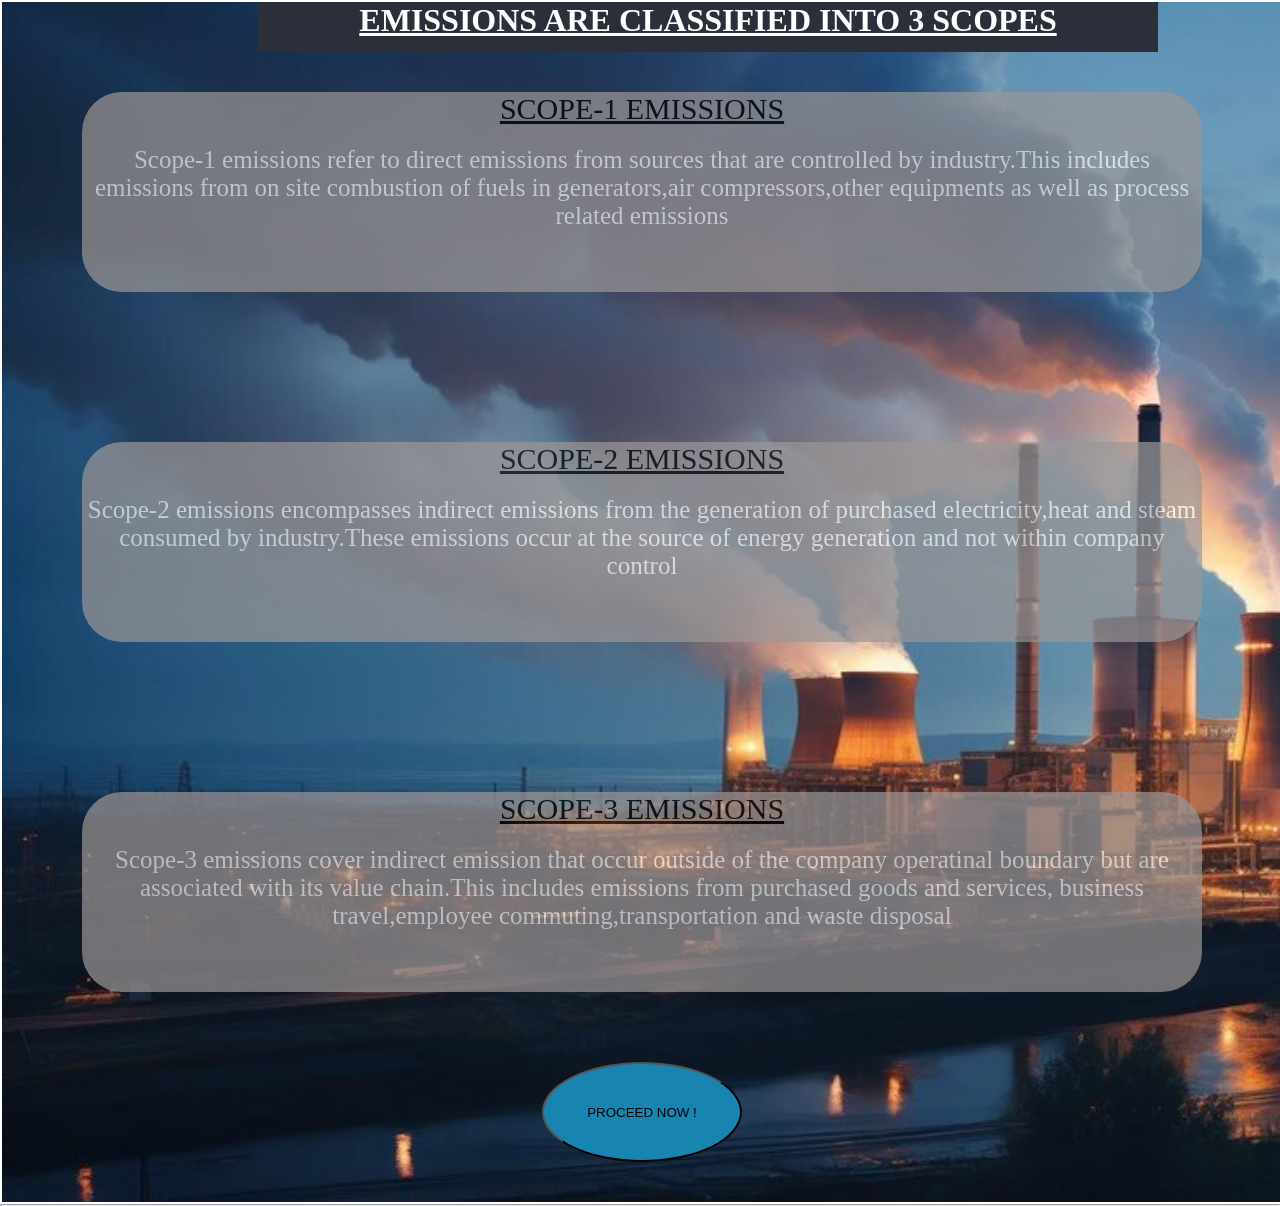
<file: index2.html>
<!DOCTYPE html>
<html lang="en">

<head>
    <meta charset="UTF-8">
    <meta name="viewport" content="width=device-width, initial-scale=1.0">
    <title>second page</title>
    <link rel="stylesheet" href="style2.css">
</head>

<body>

    <header>
        <!-- <div id="wrapper"> -->
            <div class="heading">
                <h1><u>EMISSIONS ARE CLASSIFIED INTO 3 SCOPES</u> </h1>
            </div>
            <div class="scope1">
                <p class="q1"><u> SCOPE-1 EMISSIONS</u></p>
                <p class="ans1">Scope-1 emissions refer to direct emissions from sources that are controlled by
                    industry.This includes emissions from on site combustion of fuels in generators,air compressors,other
                    equipments as well as process related emissions</p>
            </div>
            <div class="scope2">
                <p class="q2"><u>SCOPE-2 EMISSIONS</u></p>
                <p class="ans2">Scope-2 emissions encompasses indirect emissions from the generation of purchased
                    electricity,heat and steam consumed by industry.These emissions occur at the source of energy generation
                    and not within company control</p>
            </div>
            <div class="scope3">
                <p class="q3"><u>SCOPE-3 EMISSIONS</u></p>
                <p class="ans3">Scope-3 emissions cover indirect emission that occur outside of the company operatinal
                    boundary but are associated with its value chain.This includes emissions from purchased goods and
                    services, business travel,employee commuting,transportation and waste disposal</p>
            </div>
            <!-- <img  class="image" src="secondpage.jpg" width="100%" height="auto" alt="OOPS! PLEASE CHECK YOUR INTERNET CONNECTION ">
       -->
       <div class="outer">
        <div class="inner">
            <!-- <button>PROCEED NOW !</button>   BEFORE LINKING TO INDEX3 -->
            <!-- Link to index3.html with anchor tag -->
            <a href="index3.html"><button>PROCEED NOW !</button></a>
        </div>
       </div>
        <!-- </div> -->
       
    </header>
    <hr>
    <script src="myscript.js"></script>

</body>

</html>
</file>
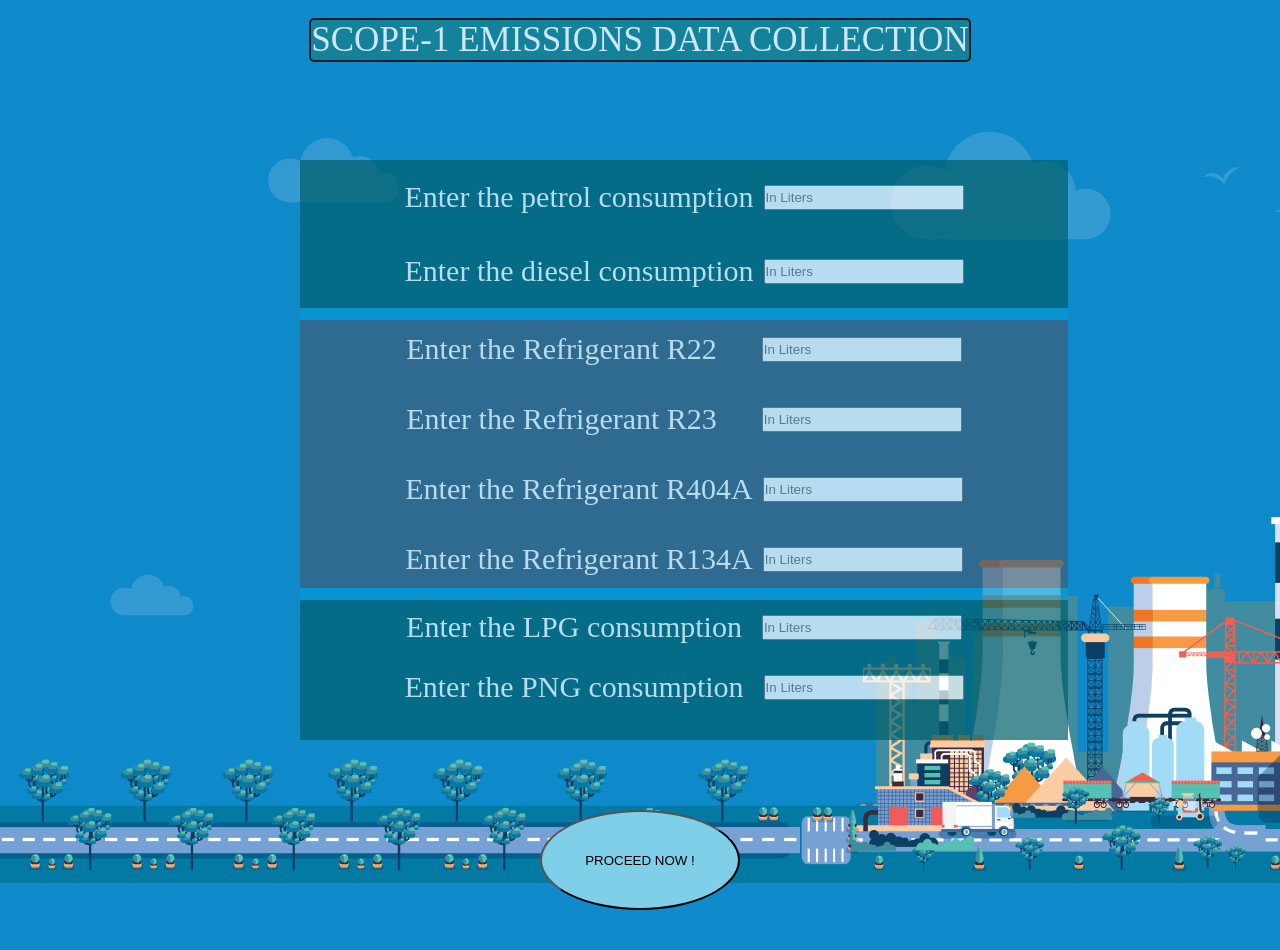
<file: index3.html>
<!DOCTYPE html>
<html lang="en">
<head>
    <meta charset="UTF-8">
    <meta name="viewport" content="width=device-width, initial-scale=1.0">
    <title>SCOPE1 EMISSION CALCULATIONS</title>
    <link rel="stylesheet" href="style3.css">
</head>
<body>
    <div class="heading">
        <div class="head"><p>SCOPE-1 EMISSIONS DATA COLLECTION</p></div>
    </div>
    <div class="outer">
        <form action="" method="get" class="form-example">
        <div class="fuels">
            <div class="form-example-1">
                <label for="name">Enter the petrol consumption   </label>
            
                <input type="text" name="name" id="petrol"  placeholder="In Liters" required />
            </div>
            <div class="form-example-2">
                <label for="name">Enter the diesel consumption   </label>
                <input type="text" name="name" id="diesel" placeholder="In Liters" required />
            </div>
        </div>
        <div class="refrigrants">
            <div class="refrigant-1">
                <label for="name">Enter the Refrigerant R22 </label>
                <input type="text" name="name" id="R1" placeholder="In Liters" required />
            </div>

            <div class="refrigant-2">
                <label for="name">Enter the Refrigerant R23   </label>
                <input type="text" name="name" id="R2" placeholder="In Liters" required />
            </div>
            <div class="refrigant-3">
                <label for="name">Enter the Refrigerant R404A  </label>
                <input type="text" name="name" id="R3" placeholder="In Liters" required />
            </div>
            <div class="refrigant-4">
                <label for="name">Enter the Refrigerant R134A  </label>
                <input type="text" name="name" id="R4" placeholder="In Liters" required />
            </div>
            
            </div>
        <div class="lpg">
            <div class="lpgdata">
                <label for="name">Enter the LPG consumption  </label>
                <input type="text" name="name" id="lpg" placeholder="In Liters" required />
            </div>
            

        </div>
        <div class="png">
            <div class="pngdata">
                <label for="name">Enter the PNG consumption  </label>
                <input type="text" name="name" id="png" placeholder="In Liters" required />
            </div>
        </div>
    </form>
    </div>
    <div class="outer1">
        <div class="inner1">
            <!-- <button>PROCEED NOW !</button> -->
            <!-- Link to index3.html with anchor tag -->
            <!-- <a href="index4.html"><button>PROCEED NOW !</button></a> -->
            <button onclick="saveToLocalstorage1('index4.html')">PROCEED NOW !</button>
            <!-- <a href="index6.html?petrol=10&diesel=20"><button>PROCEED NOW !</button></a> -->
              <!--in above line forcefully fetching data at index 6-->
        </div>
       </div>
       
    <script src="myscript.js"></script>
   

</body>
</html>
</file>
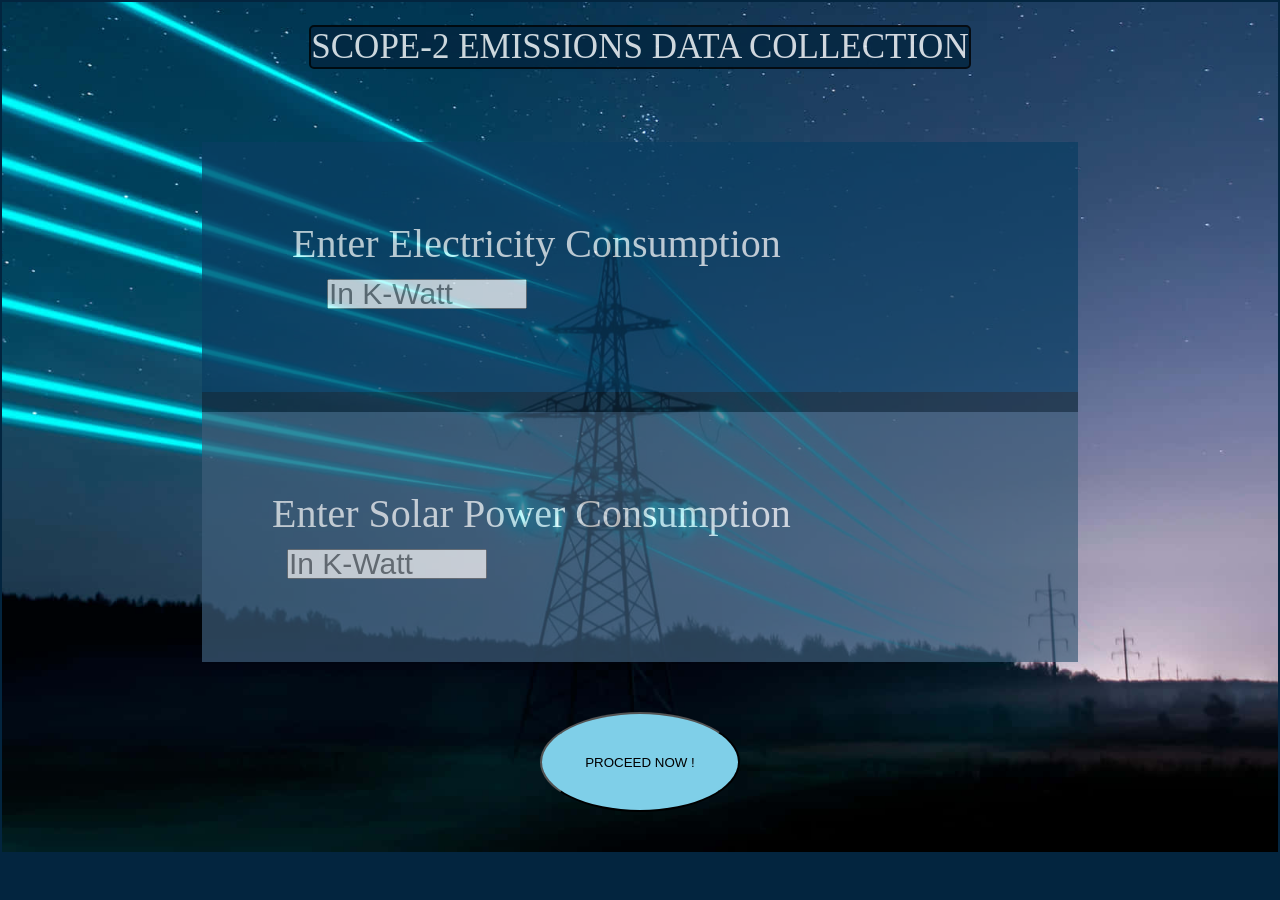
<file: index4.html>
<!DOCTYPE html>
<html lang="en">
<head>
    <meta charset="UTF-8">
    <meta name="viewport" content="width=device-width, initial-scale=1.0">
    <title>SCOPE1 EMISSIONS CALCULATIONS</title>
    <link rel="stylesheet" href="style4.css">
</head>
<body>
    <div class="main">
    <div class="heading">
        <div class="head"><p>SCOPE-2 EMISSIONS DATA COLLECTION</p></div>
    </div>
   
    <div class="outer">
        <form action="" method="get" class="form-example">
        <div class="electricity">
            <div class="electric">
                <label for="name">Enter Electricity Consumption </label>
                <input type="text" name="name" id="electricity" placeholder="In K-Watt"required />
            </div>
           
        </div>
        <div class="solarpower">
            <div class="solar">
                <label for="name">Enter Solar Power Consumption </label>
                <input type="text" name="name" id="solar" placeholder="In K-Watt"required />
            </div>

        
        </div>
    </form>
</div>
    
    <div class="outer1">
        <div class="inner1">
            <!-- <button>PROCEED NOW !</button> -->
            <!-- Link to index3.html with anchor tag -->
            <!-- <a href="index5.html"><button>PROCEED NOW !</button></a> -->
            <button onclick="saveToLocalstorage2('index5.html')">PROCEED NOW !</button>
        </div>
       </div>
    </div>
    
    <script src="myscript.js"></script>
    
</body>
</html>
</file>
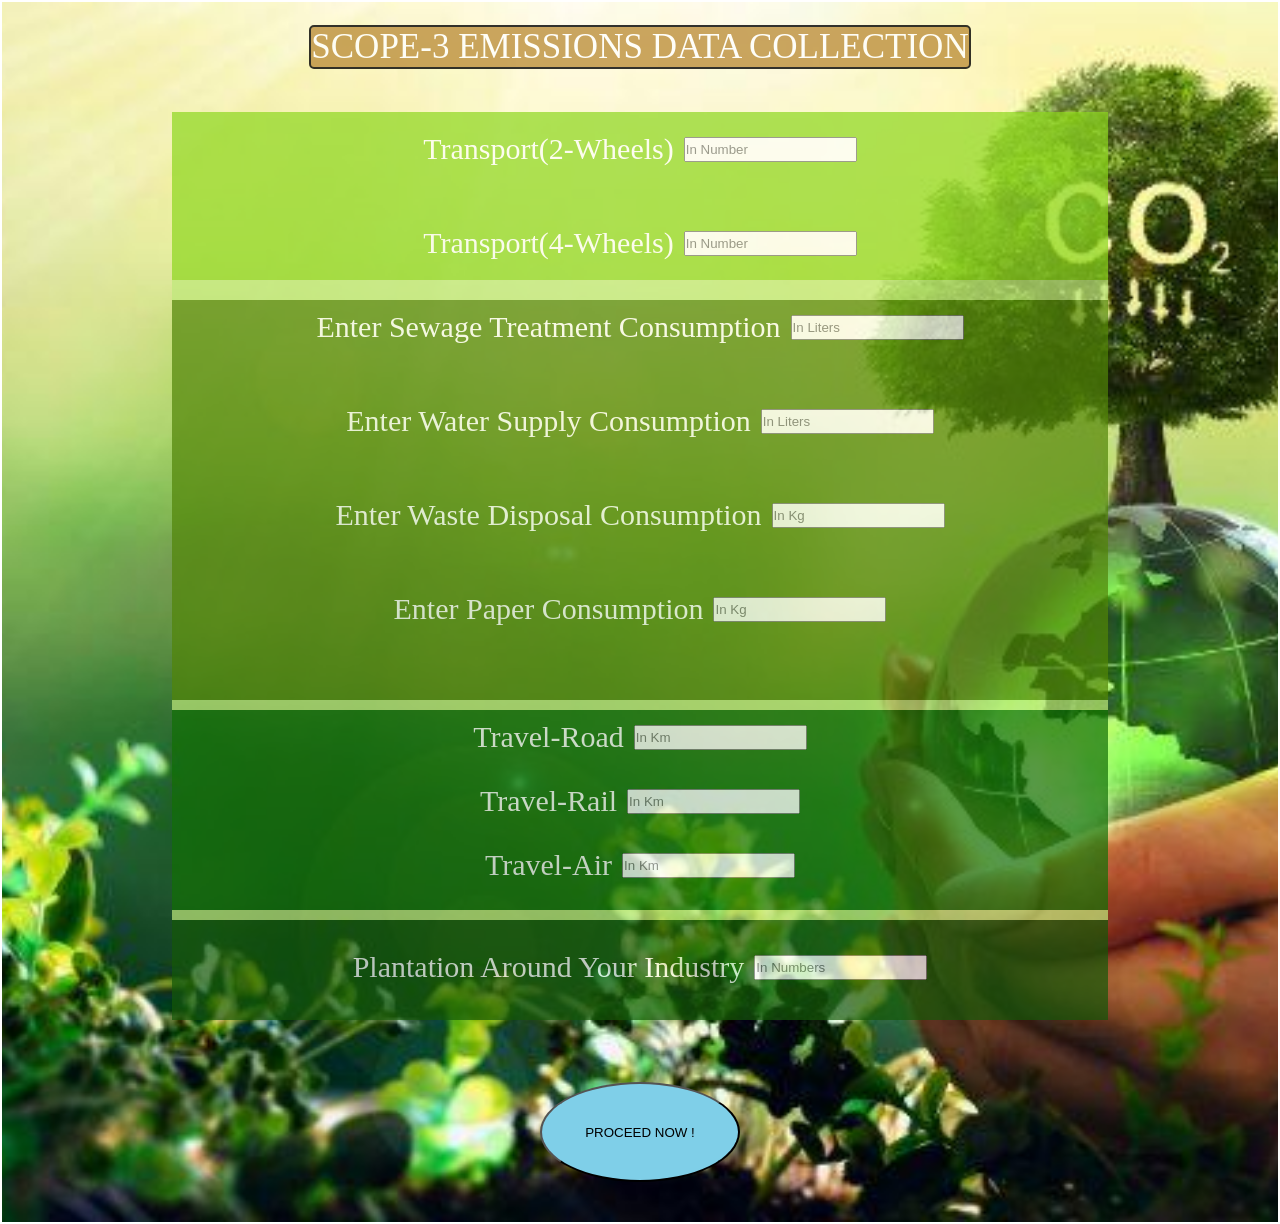
<file: index5.html>
<!DOCTYPE html>
<html lang="en">
<head>
    <meta charset="UTF-8">
    <meta name="viewport" content="width=device-width, initial-scale=1.0">
    <title>SCOPE-3 EMISSIONS</title>
    <link rel="stylesheet" href="style5.css">
</head>
<body>
    
    <div class="main">
    <div class="heading">

        <div class="head"><p>SCOPE-3 EMISSIONS DATA COLLECTION</p></div>
    </div>
    
    <div class="outer">
        <form action="" method="get" class="form-example">
        <div class="transport">
            <div class="wheels2">
                <label for="name">Transport(2-Wheels) </label>
                <input type="text" name="name" id="two-Wheels" placeholder="In Number"required />
            </div>
            <div class="wheels4">
                <label for="name">Transport(4-Wheels) </label>
                <input type="text" name="name" id="four-wheels" placeholder="In Number" required />
            </div>
        </div>
        <div class="waste">
            <div class="sewage">
                <label for="name">Enter Sewage Treatment Consumption </label>
                <input type="text" name="name" id="sewage" placeholder="In Liters" required />
            </div>

            <div class="water">
                <label for="name">Enter Water Supply Consumption </label>
                <input type="text" name="name" id="water" placeholder="In Liters" required />
            </div>
            <div class="disposal">
                <label for="name">Enter Waste Disposal Consumption </label>
                <input type="text" name="name" id="disposal" placeholder="In Kg" required />
            </div>
            <div class="papers">
                <label for="name">Enter Paper Consumption </label>
                <input type="text" name="name" id="papers" placeholder="In Kg" required />
            </div>
            
            </div>
        <div class="travel">
            <div class="road">
                <label for="name">Travel-Road </label>
                <input type="text" name="name" id="road" placeholder="In Km"required />
            </div>
            <div class="rail">
                <label for="name">Travel-Rail </label>
                <input type="text" name="name" id="rail" placeholder="In Km" required />

            </div>
            <div class="air">
                <label for="name">Travel-Air </label>
                <input type="text" name="name" id="air" placeholder="In Km" required />
            </div>
            

        </div>
        <div class="plantation">
            <div class="plant">
                <label for="name"> Plantation Around Your Industry </label>
                <input type="text" name="name" id="plantation" placeholder="In Numbers"required />
            </div>
        </div>
    </form>
    </div>
    <div class="outer1">
        <div class="inner1">
            <!-- <button>PROCEED NOW </button> -->
            
            <!-- Link to index3.html with anchor tag -->
            <!-- <a href="index6.html"><button>PROCEED NOW </button></a> -->
            <button onclick="saveToLocalstorage3('index6.html')">PROCEED NOW !</button>
        </div>
       </div>
</div>
</div>
<script src="myscript.js"></script>

    
</body>
</html>
</file>
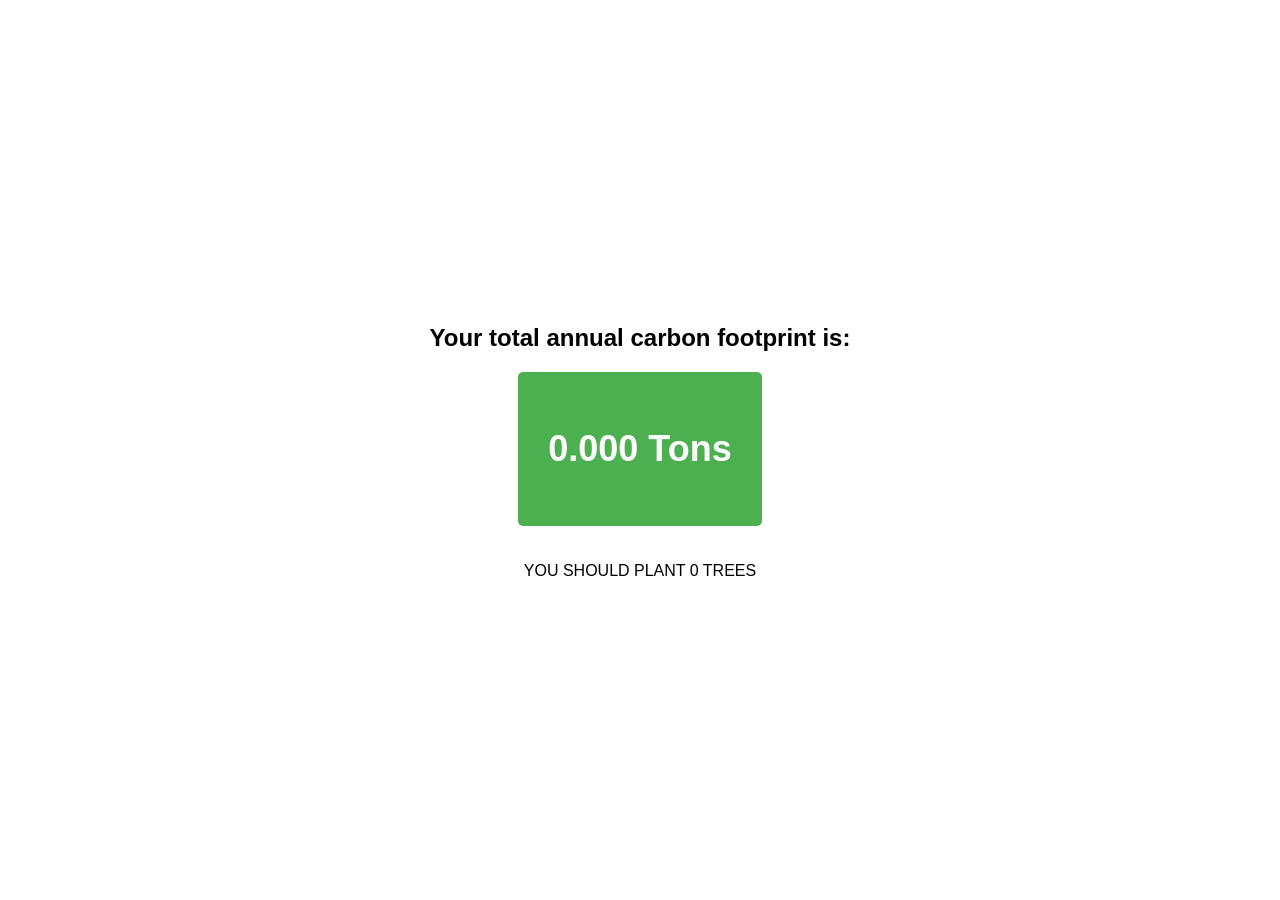
<file: index6.html>
<!DOCTYPE html>
<html lang="en">
<head>
    <meta charset="UTF-8">
    <meta name="viewport" content="width=device-width, initial-scale=1.0">
    <title>Carbon Footprint</title>
    <link rel="stylesheet"  href="style6.css">
</head>
<body>
    <div class="container">
        <div class="carbon-footprint">
            <h2>Your total annual carbon footprint is:</h2>
            <div class="carbon-value">
                <div class="carbon-value-box"><p id ="result"></p></div>
            </div>
            <p id = "plantation_required"></p>
        </div>
    </div>
    <script src="myscript.js"></script>

</body>
</html>
</file>
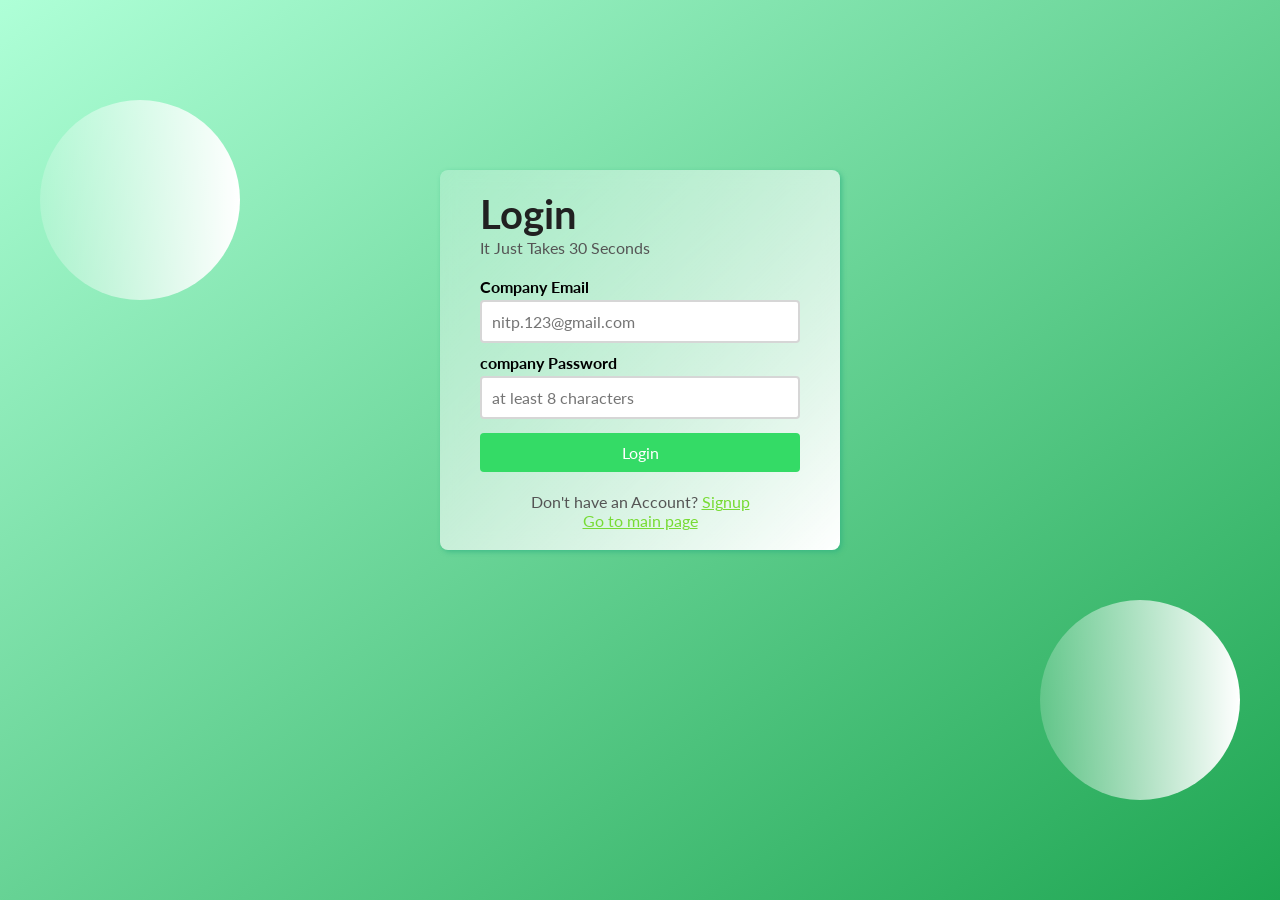
<file: login.html>
<!DOCTYPE html>
<html lang="en">
<head>
    <meta charset="UTF-8">
    <meta name="viewport" content="width=device-width, initial-scale=1.0">
    <title>Login</title>
    <link rel="stylesheet" href="register.css">
    <link rel="shortcut icon" href="favicon.ico" type="image/x-icon">
</head>
<body>
    <div class="outer-box">
        <div class="inner-box">
            <header class="signup-header">
                <h1>Login</h1>
                <p>It Just Takes 30 Seconds</p>
            </header>
            <main class="Signup-body">
                <form id="loginForm">
                    <p>
                        <label for="email">Company Email</label>
                        <input type="email" id="email" placeholder="nitp.123@gmail.com">
                    </p>
                    <p>
                        <label for="password">company Password</label>
                        <input type="password" id="password" placeholder="at least 8 characters" required>
                    </p>
                    <p>
                        <input type="submit" id="submit" value="Login">
                    </p>
                </form>
            </main>
            <footer class="signup-footer">
                <p>Don't have an Account? <a href="register.html">Signup</a> </p>
                <p><a href="index.html">Go to main page</a></p>
            </footer>
        </div>

        <div class="circle c1"></div>
        <div class="circle c2"></div>
    </div>

    <script>
        document.getElementById('loginForm').addEventListener('submit', function(event) {
            event.preventDefault(); // Prevent form submission
            // Redirect to the desired page (e.g., index2.html)
            window.location.href = 'index2.html';
        });
    </script>
</body>
</html>
</file>
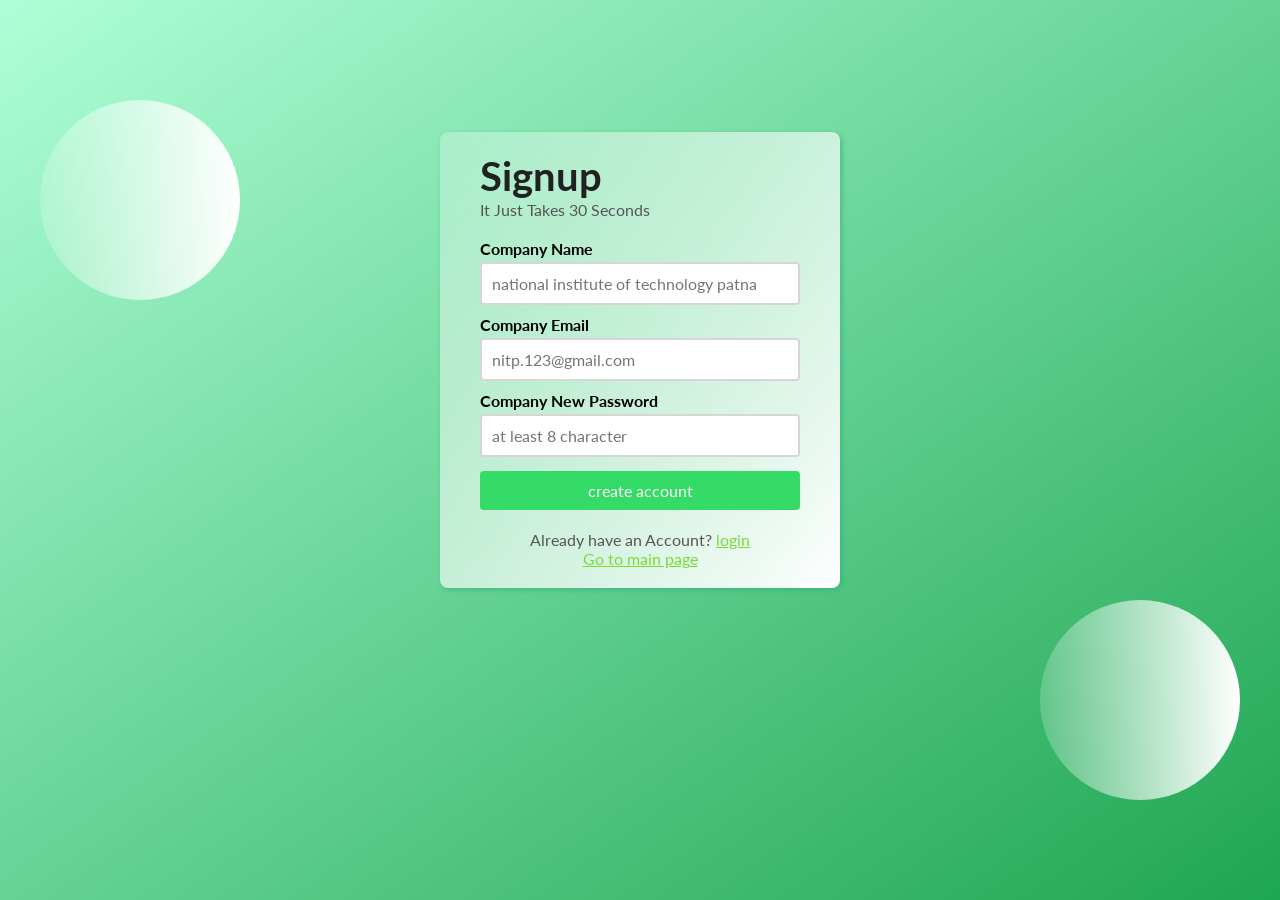
<file: register.html>
<!DOCTYPE html>
<html lang="en">
<head>
    <meta charset="UTF-8">
    <meta name="viewport" content="width=device-width, initial-scale=1.0">
    <title>Signup</title>
    <link rel="stylesheet" href="register.css">
    <link rel="shortcut icon" href="favicon.ico" type="image/x-icon">
</head>
<body>
    <div class="outer-box">
        <div class="inner-box">
            <header class="signup-header">
                <h1>Signup</h1>
                <p>It Just Takes 30 Seconds</p>
            </header>
            <main class="Signup-body">
                <form id="signupForm">
                    <p>
                        <label for="fullname">Company Name</label>
                        <input type="text" id="fullname" placeholder="national institute of technology patna" required>
                    </p>
                    <p>
                        <label for="email">Company Email</label>
                        <input type="email" id="email" placeholder="nitp.123@gmail.com">
                    </p>
                    <p>
                        <label for="password">Company New Password</label>
                        <input type="password" id="password" placeholder="at least 8 character" required>
                    </p>
                    <p>
                        <input type="submit" id="submit" value="create account">
                    </p>
                </form>
            </main>
            <footer class="signup-footer">
                <p>Already have an Account? <a href="login.html">login</a></p>
                <p><a href="index.html">Go to main page</a></p>
            </footer>
        </div>

        <div class="circle c1"></div>
        <div class="circle c2"></div>
    </div>

    <script>
        document.getElementById('signupForm').addEventListener('submit', function(event) {
            event.preventDefault(); // Prevent form submission
            // Redirect to index2.html
            window.location.href = 'index2.html';
        });
    </script>
</body>
</html>
</file>
<file: style2.css>
@import url('https://fonts.googleapis.com/css2?family=Poppins:ital,wght@0,100;0,200;0,300;0,400;0,500;0,600;0,700;0,800;0,900;1,100;1,200;1,300;1,400;1,500;1,600;1,700;1,800;1,900&display=swap');


*{
  margin: 0;
  padding: 0;
  box-sizing: border-box;
}

/* #wrapper{
  height: 100vh;
  overflow-y: auto;
  overflow-x: hidden;
  perspective: 10px;
} */

 header {
   margin: 2px;
   background-image: url("secondpage.jpg");
   
   height: 1200px;
   width: 100%;
   background-size: cover;
   color: white;

    /* object-fit: contain; */
    
 }
 .heading
 {
   height: 50px;
   width: 900px;
   background-color: rgb(43, 47, 58);
   margin-left: 20%;
   text-align: center;
   
   margin-right:20%;
 }
 
 .scope1
 {
   height: 200px;
   width: auto;
   margin-top: 40px;
   margin-bottom: 20px;
   margin-left: 80px;
   margin-right: 80px;
   background-color: rgb(156, 151, 151);
   border-radius:40px;
   opacity: 0.7;
   
 }
 

 .scope1:hover{
   /* transform: translate(40px,80px); */
   /* transform: scale(1.09,1.09);
   transition:ease-out;
   transition-delay: 0.2s; */
   opacity: 1;
   transform: scale(1.03);
  transition: 0.5s;
  filter: drop-shadow(0 0 10px #333);
  filter: grayscale(0%);
   
 }
 /* .scope1:hover img{
  filter: grayscale(0%);
} */
 .scope1 .q1
 {
   text-align: center;
   margin: 20px;
   color: black;
   font-size: 30px;

 }

 .scope1 .ans1{
   text-align: center;
   font-size: 25px;
 }
 .scope2
 {
   height: 200px;
   width: auto;
   margin-bottom: 20px;
   margin-left: 80px;
   margin-right: 80px;
   margin-top: 150px;
   background-color: rgb(156, 151, 151);
   border-radius:40px;
   opacity: 0.7;
   
  
 }
 .scope2:hover{
   /* transform: translate(40px,80px); */
   transform: scale(1.03);
  transition: 0.5s;
  filter: drop-shadow(0 0 10px #333);
  opacity: 1;
 }
 .scope2 .q2
 {
   text-align: center;
 margin: 20px;
 color: black;
 font-size: 30px;

 

 }
 .scope2 .ans2{
   text-align: center;
   font-size: 25px;
 }
 .scope3
 {
   height: 200px;
   width: auto;
   margin-bottom: 20px;
   margin-left: 80px;
   margin-right: 80px;
   margin-top: 150px;
   background-color: rgb(156, 151, 151);
   border-radius:40px;
   opacity: 0.7;
 }
 .scope3:hover{
   /* transform: translate(40px,80px); */
   transform: scale(1.03);
   transition: 0.5s;
   filter: drop-shadow(0 0 10px #333);
   opacity: 1;
 }
 .scope3 .q3
 {
   text-align: center;
   margin: 20px;
   color: black;
   font-size: 30px;

 }
 .scope3 .ans3{
   text-align: center;
   font-size: 25px;
 }
 .outer
 {
  display: flex;
  margin-top: 70px;
  justify-content: center;
  align-items: center;
 
 }
 .inner button
 {
  height: 100px;
  width: 200px;
  border-radius: 60%;
  background-color: rgb(23, 133, 176);
 }
 .inner button:hover{
  background-color: rgb(16, 16, 80);
  color: white;
  transform: scale(1.03);
  transition: 0.5s;
  filter: drop-shadow(0 0 10px #333);
 }
</file>
<file: style3.css>
*{
    margin: 0;
    padding: 0;
    box-sizing: border-box;
}



body{
    background-color: rgb(7, 154, 213);
    background-image: url("scope11.jpg") ;
    object-fit: cover;
}
.heading{
    /* background-color: rgb(59, 59, 227); */
    height: 80px;
    width: auto;
    display: flex;
    justify-content: center;
    align-items: center;
}
.head{
    color: white;
    background-color: rgb(22, 128, 144);
    border-radius: 5px;
    box-sizing: border-box;
    border: 2px solid black;
    position: sticky;
    opacity: 0.8;
    
}
.head:hover{
    /* transform: translate(40px,80px); */
    transform: scale(1.1);
    transition: 0.5s;
    filter: drop-shadow(0 0 10px #333);
    opacity: 1;
  }
.head p{
    font-size: 35px;
}
.outer{
    background-color:rgb(7, 154, 213);
    height: 50%;
    width: 60vw;
    margin-left: 300px;
    margin-top: 80px;
    margin-right: 150px;
    margin-bottom: 50px;
    color: white;
    opacity: 0.7;
  
   
}
.fuels{
    background-color: #005F6A;
   /* margin:20px ; */
   font-size: 30px;

}
.form-example-1
{
/* margin: 20px; */
padding: 20px;
display: flex;
justify-content: center;
align-items: center;


}
.form-example-1 input{
    margin-left: 10px;
    height: 25px;
    width: 200px

}
.form-example-2
{
    /* margin: 20px; */
    padding: 20px;
    display: flex;
    justify-content: center;
    align-items: center;

}
.form-example-2 input{
    margin-left: 10px;
    height: 25px;
    width: 200px

}

.refrigrants{
    background-color: #3d5d79;
    /* margin: 20px; */
    margin: inline start 10px;
    font-size: 30px;
    height: 50%;


}
.refrigant-1{
margin: 12px;
padding: 12px;
display: flex;
justify-content: center;
align-items: center;
}
.refrigant-1 input{
    margin-left: 45px;
    height: 25px;
    width: 200px;
}

.refrigant-2{
margin: 12px;
padding: 12px;
display: flex;
justify-content: center;
align-items: center;
    
}
.refrigant-2 input{
    margin-left: 45px;
    height: 25px;
    width: 200px;
}

.refrigant-3{
    margin: 12px;
padding: 12px;
display: flex;
justify-content: center;
align-items: center;
    
}
.refrigant-3 input{
    margin-left: 10px;
    height: 25px;
    width: 200px;
}

.refrigant-4{
    margin: 12px;
padding: 12px;
display: flex;
justify-content: center;
align-items: center;
    
}
.refrigant-4 input{
    margin-left: 10px;
    height: 25px;
    width: 200px;
}
.lpg
{
    background-color: #005F6A;
    /* margin: 20px; */
    height: 60px;
    font-size: 30px;
}
.lpgdata{
    margin: 10px;
    padding: 10px;
    display: flex;
    justify-content: center;
    align-items: center;
}
.lpgdata input{
    margin-left: 20px;
    height: 25px;
    width: 200px;
}

.png
{
    background-color: #005F6A;
    /* margin: 20px; */
    height: 80px;
    font-size: 30px;
}

.pngdata{
    /* margin: 10px; */
    padding: 10px;
    display: flex;
    justify-content: center;
    align-items: center;
}
.pngdata input{
    margin-left: 20px;
    height: 25px;
    width: 200px;
}

.outer1
 {
  display: flex;
  margin-top: 70px;
  justify-content: center;
  align-items: center;
 
 }
 .inner1 button
 {
    margin-bottom: 40px;
  height: 100px;
  width: 200px;
  border-radius: 60%;
  background-color: rgb(127, 207, 232);
 }
 .inner1 button:hover{
  background-color: rgb(4, 33, 42);
  color: white;
  transform: scale(1.07);
  transition: 0.5s;
  filter: drop-shadow(0 0 10px #333);
 }
</file>
<file: style4.css>
*{
    margin:0;
    padding:0;
    box-sizing: border-box;
    
}

body{
    background-color: rgb(3, 37, 63);
   
}
.main{
    margin: 2px;
   
    background-image: url("electric-background-ajls9e7ox1fxljz2.jpeg");
    opacity: 1;
    background-repeat: no-repeat;
    background-position: center center;
    
    
    background-size: cover;
    color: white;
   
}
.heading{
    height: 90px;
    width: auto;
    display: flex;
    justify-content: center;
    align-items: center;
}

.head{
    color: white;
    background-color: rgb(3, 37, 63);
    border-radius: 5px;
    box-sizing: border-box;
    border: 2px solid black;
    position: sticky;
    opacity: 0.8;
    
}
.head:hover{
    /* transform: translate(40px,80px); */
    transform: scale(1.1);
    transition: 0.5s;
    filter: drop-shadow(0 0 10px #333);
    opacity: 1;
  }

.head p{
    font-size: 35px;
}
.outer{
    background-color:rgb(15, 41, 60);
    height: 500px;
    width: auto;
    margin-left: 200px;
    margin-top: 50px;
    margin-right: 200px;
    margin-bottom: 50px;
    color: white;
    opacity: 0.7;

   
}
.electricity{
    background-color: rgb(10, 62, 99);
   /* margin:20px ; */
   margin-bottom: 20px;
   /* padding: 10px; */
   font-size: 20px;
   height: 250px;
   display: flex;
   justify-content: center;
   align-items: center;
}
.electric
{

padding: 10px;
font-size: 40px;
margin-left: 80px;
margin-right: 80px;
margin-top:20px;
margin-bottom: 20px;




}
.electric input{
    height: 30px;
    width: 200px;
    margin-left: 35px;
    font-size: 30px;
}

.solarpower{
    background-color: #3d5d79;
    /* margin: 20px; */
    /* padding: 10px; */
    font-size: 20px;
    height: 250px;
    display: flex;
    justify-content: center;
    align-items: center;

}
.solarpower input{
      margin-right: 55px;
}
.solar{
margin: 10px;
padding: 10px;
font-size: 40px;
margin-left: 60px;
}
.solar input{
    height: 30px;
    width: 200px;
    margin-left: 15px; 
    font-size: 30px;  
}
.outer1
 {
  display: flex;
  margin-top: 70px;
  justify-content: center;
  align-items: center;
 
 }
 .inner1 button
 {
    margin-bottom: 40px;
  height: 100px;
  width: 200px;
  border-radius: 60%;
  background-color: rgb(127, 207, 232);
 }
 .inner1 button:hover{
  background-color: rgb(4, 33, 42);
  color: white;
  transform: scale(1.07);
  transition: 0.5s;
  filter: drop-shadow(0 0 10px #333);
 }
</file>
<file: style5.css>
*{
    margin:0;
    padding:0;
    box-sizing: border-box;
}



.main{
    margin: 2px;
   
    background-image: url("baum-co2-bindung-850x448.jpeg");
    opacity: 1;
    background-repeat: no-repeat;
    background-position: center center;
    
    
    background-size: cover;
    color: white;
   
}
.heading{
    height: 90px;
    width: auto;
    display: flex;
    justify-content: center;
    align-items: center;
}

.head{
    color: white;
    background-color: rgb(189, 144, 62);
    border-radius: 5px;
    box-sizing: border-box;
    border: 2px solid black;
    position: sticky;
    opacity: 0.8;
    
}
.head:hover{
    /* transform: translate(40px,80px); */
    transform: scale(1.1);
    transition: 0.4s;
    filter: drop-shadow(0 0 10px #333);
    opacity: 1;
  }
.head p{
    font-size: 35px;
}
.outer{
    background-color:rgb(191, 233, 123);
    height: 900px;
    width: auto;
    margin-left: 170px;
    /* margin-top: 100px; */
    margin-right: 170px;
    margin-bottom: 40px;
    color: white;
    opacity: 0.7;
   
}
.transport{
    background-color: rgb(141, 215, 30);
   /* margin:20px ; */
   font-size: 20px;
   margin-top: 10px;
  
}
.wheels2
{
margin: 20px;
padding: 20px;
display: flex;
justify-content: center;
align-items: center;
font-size: 30px;
font-size: 30px;


}
.wheels2 input{
    height: 25px;
    margin-left: 10px;
}
.wheels4
{
    margin: 20px;
    padding: 20px;
    display: flex;
justify-content: center;
align-items: center;
font-size: 30px;
font-size: 30px;

}
.wheels4 input{
    height: 25px;
    margin-left: 10px;
}

.waste{
    background-color: rgb(81, 133, 8);
    /* margin: 20px; */
    font-size: 20px;
    height: 400px;

}
.sewage{
margin: 10px;
padding: 10px;
display: flex;
justify-content: center;
align-items: center;
font-size: 30px;
}
.sewage input{
    height: 25px;
    margin-left: 10px;
}

.water{
 margin: 10px;
padding: 10px;
display: flex;
justify-content: center;
align-items: center;
font-size: 30px;
margin-top: 40px;
}
.water input{
    height: 25px;
    margin-left: 10px;
}

.disposal{
margin: 10px;
padding: 10px;
display: flex;
justify-content: center;
align-items: center;
font-size: 30px;
margin-top: 40px;
    
}
.disposal input{
    height: 25px;
    margin-left: 10px;
}

.papers{
margin: 10px;
padding: 10px;
display: flex;
justify-content: center;
align-items: center;
font-size: 30px;
margin-top: 40px;
    
}
.papers input{
    height: 25px;
    margin-left: 10px;
}
.travel
{
    background-color: rgb(17, 111, 5);
    /* margin: 20px; */
    height: 200px;
    font-size: 20px;
}
.road{
    margin: 10px;
padding: 10px;
display: flex;
justify-content: center;
align-items: center;
font-size: 30px;
}
.road input{
    height: 25px;
    margin-left: 10px;
}
.rail{
    margin: 10px;
padding: 10px;
display: flex;
justify-content: center;
align-items: center;
font-size: 30px;
}
.rail input{
    height: 25px;
    margin-left: 10px;
}
.air{
    margin: 10px;
padding: 10px;
display: flex;
justify-content: center;
align-items: center;
font-size: 30px;
}
.air input{
    height: 25px;
    margin-left: 10px;
}




.plantation
{
    background-color: rgb(20, 88, 8);
    /* margin: 20px; */
    height: 100px;
    font-size: 30px;
}
.plant{
    margin: 10px;
    padding: 30px;
    display: flex;
justify-content: center;
align-items: center;
}
.plant input{
    height: 25px;
    margin-left: 10px;
}
.outer1
 {
  display: flex;
  margin-top: 70px;
  justify-content: center;
  align-items: center;
 
 }
 .inner1 button
 {
    margin-bottom: 40px;
  height: 100px;
  width: 200px;
  border-radius: 60%;
  background-color: rgb(127, 207, 232);
 }
 .inner1 button:hover{
  background-color: rgb(4, 33, 42);
  color: white;
  transform: scale(1.07);
  transition: 0.5s;
  filter: drop-shadow(0 0 10px #333);
 }
</file>
<file: style6.css>
body {
    font-family: Arial, sans-serif;
    margin: 0;
    padding: 0;
}

.container {
    display: flex;
    justify-content: center;
    align-items: center;
    height: 100vh;
}

.carbon-footprint {
    text-align: center;
}

.carbon-value {
    display: inline-block;
    margin-bottom: 20px;
}

.carbon-value-box {
    background-color: #4CAF50; /* Green */
    color: white;
    padding: 20px 30px;
    border-radius: 5px;
    font-size: 36px;
    font-weight: bold;
}
</file>
<file: register.css>
@import url('https://fonts.googleapis.com/css2?family=Lato:wght@400;700&display=swap');

* {
    margin:0;
    padding: 0;
    box-sizing: border-box;
    font-family: Lato;
}
body{
    font-family: 'Lato','sans-serif';
    display:flex;
    justify-content: center;
    align-items: center;
}
.outer-box{
    width:100vw;
    height:100vh;
    background:linear-gradient(to top left,#1ca550fc,#a8ffd4ec);
    
}
.inner-box{
    width:400px;
    margin: 0 auto;
    position: relative;
    top:40%;
    transform: translateY(-50%);
    padding: 20px 40px;
    /* background-color: #ffffffff; */
    background: linear-gradient(to top left, #ffffffff,#ffffff43);
    backdrop-filter: blur(8px);
    border-radius: 8px;
    box-shadow: 2px 2px 5px #29ad819d;
    z-index: 1;

}
h1{
    font-size: 2.5rem;
    color: #212121
}
.signup-header p{
    font-size:  1rem;
    color:#555;
}
.Signup-body{
    margin: 20px 0px;
}
.Signup-body p{
    margin:10px 0px;
}
.Signup-body p label{
    display: block;
    font-weight: bold;
}
.Signup-body p input{
    width:100%;
    padding: 10px;
    border:2px solid #cccc;
    border-radius: 4px;
    font-size: 1rem;
    margin-top: 4px;
}

.Signup-body p input[type="submit"]{
    background-color: #34db66;
    border:none;
    color:white;
    cursor: pointer;
}
.Signup-body p input[type="submit"]:hover{
    background-color: #77db34;
}
.signup-footer p{
    color:#555;
    text-align: center;
}
.signup-footer p a{
    color:#77db34;

}

.circle{
    width:200px;
    height: 200px;
    border-radius: 100px;
    background: linear-gradient(to right,#ffffff33,#ffffffff);
    position: absolute;
    
}
.c1{
    top:100px;
    left:40px;
}
.c2{
    bottom: 100px;
    right:40px;
}
</file>
